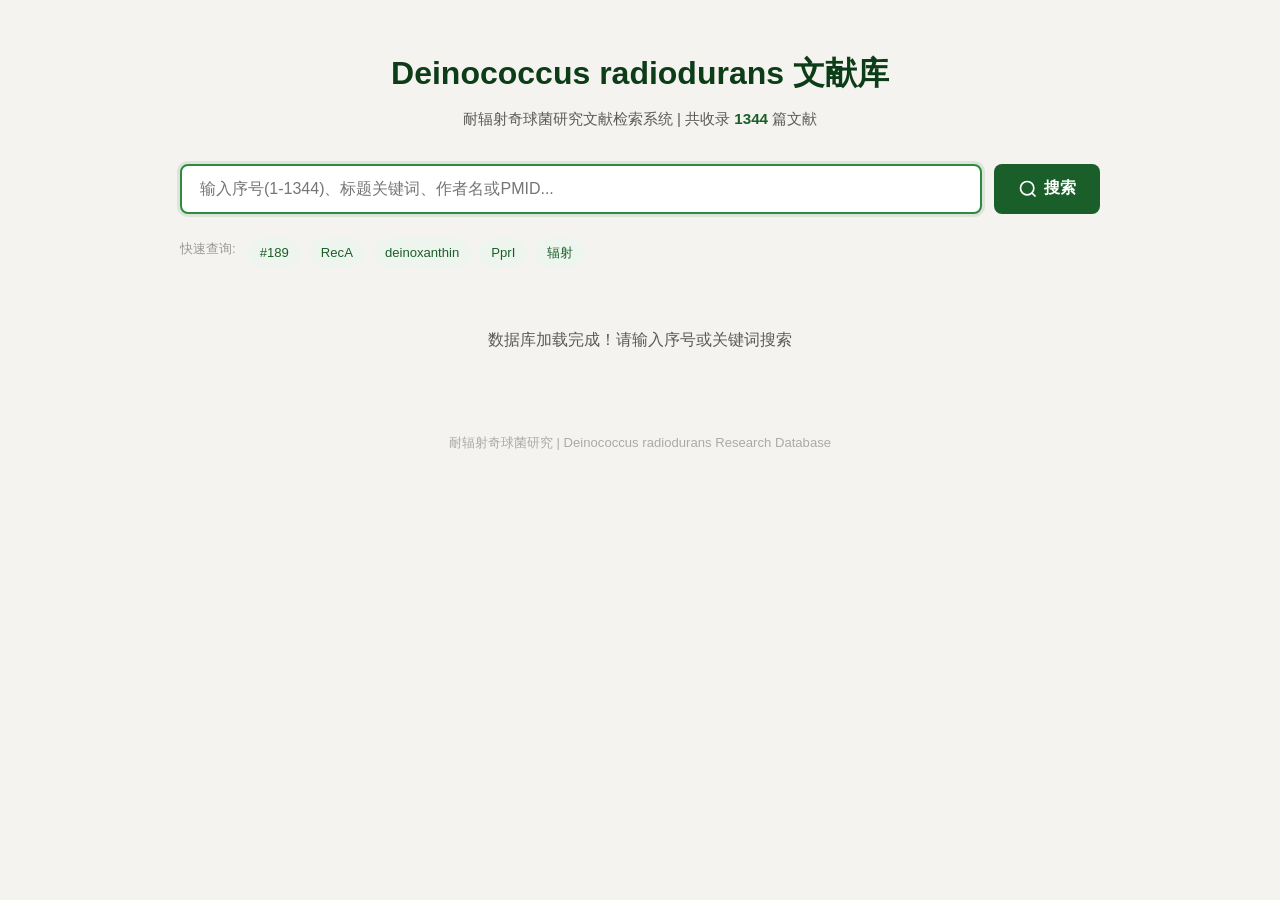
<file: index.html>
<!DOCTYPE html>
<html lang="zh-CN">
<head>
    <meta charset="UTF-8">
    <meta name="viewport" content="width=device-width, initial-scale=1.0">
    <title>Deinococcus radiodurans 文献库</title>
    <style>
        * { margin: 0; padding: 0; box-sizing: border-box; }
        :root {
            --primary: #1a5f2a; --primary-light: #2d8a3e; --primary-dark: #0d3d18;
            --accent: #d4a843; --bg: #f5f3ef; --card: #fff;
            --text: #2c2c2c; --text-light: #5a5a5a; --border: #d8d4cc;
            --shadow: 0 2px 12px rgba(0,0,0,0.08); --shadow-h: 0 4px 20px rgba(0,0,0,0.12);
        }
        body { font-family: -apple-system, BlinkMacSystemFont, 'Segoe UI', 'PingFang SC', 'Microsoft YaHei', sans-serif; background: var(--bg); color: var(--text); line-height: 1.6; }
        .container { max-width: 960px; margin: 0 auto; padding: 0 20px; }
        header { text-align: center; padding: 48px 0 32px; }
        header h1 { font-size: 2rem; font-weight: 700; color: var(--primary-dark); }
        .subtitle { color: var(--text-light); margin-top: 8px; font-size: 0.95rem; }
        .subtitle strong { color: var(--primary); }

        .search-box { display: flex; gap: 12px; margin-bottom: 24px; }
        input[type="text"] {
            flex: 1; padding: 14px 18px; font-size: 1rem; border: 2px solid var(--border);
            border-radius: 8px; outline: none; transition: all 0.25s;
        }
        input[type="text"]:focus { border-color: var(--primary-light); box-shadow: 0 0 0 3px rgba(26,95,42,0.1); }
        button {
            display: flex; align-items: center; gap: 6px; padding: 14px 24px;
            font-size: 1rem; font-weight: 600; color: #fff; background: var(--primary);
            border: none; border-radius: 8px; cursor: pointer; transition: all 0.25s;
        }
        button:hover { background: var(--primary-dark); transform: translateY(-1px); }

        .tips { display: flex; flex-wrap: wrap; gap: 8px; margin-bottom: 20px; }
        .tips span { font-size: 0.82rem; color: #999; margin-right: 4px; }
        .tip {
            font-size: 0.82rem; padding: 4px 12px; background: #eef5ee;
            color: var(--primary); border-radius: 20px; cursor: pointer; transition: all 0.25s;
        }
        .tip:hover { background: var(--primary); color: #fff; }

        .status { text-align: center; padding: 40px; color: var(--text-light); }
        .spinner { width: 36px; height: 36px; border: 3px solid var(--border); border-top-color: var(--primary); border-radius: 50%; animation: s 0.8s linear infinite; margin: 0 auto 12px; }
        @keyframes s { to { transform: rotate(360deg); } }

        .result-info { font-size: 0.88rem; color: var(--text-light); margin-bottom: 16px; }
        .card {
            background: var(--card); border-radius: 10px; padding: 18px 22px;
            box-shadow: var(--shadow); cursor: pointer; transition: all 0.25s;
            border: 1px solid transparent; margin-bottom: 12px;
        }
        .card:hover { box-shadow: var(--shadow-h); border-color: var(--primary-light); transform: translateY(-2px); }
        .card-head { display: flex; gap: 10px; margin-bottom: 8px; flex-wrap: wrap; align-items: center; }
        .num { font-size: 0.8rem; font-weight: 700; color: var(--primary); background: #eef5ee; padding: 2px 10px; border-radius: 12px; }
        .year { font-size: 0.78rem; color: var(--accent); font-weight: 600; background: #fdf6e3; padding: 2px 10px; border-radius: 12px; }
        .pmid-tag { font-size: 0.78rem; color: var(--text-light); }
        .score {
            font-size: 0.78rem;
            font-weight: 600;
            color: var(--primary);
            background: #e8f0e8;
            padding: 2px 10px;
            border-radius: 12px;
            margin-left: auto;
        }
        .card h3 { font-size: 1.05rem; font-weight: 600; line-height: 1.45; margin-bottom: 6px; }
        .card:hover h3 { color: var(--primary); }
        .card .authors { font-size: 0.88rem; color: var(--text-light); }
        .card .journal { font-size: 0.82rem; color: #888; font-style: italic; }
        mark { background: #ffe066; padding: 1px 3px; border-radius: 3px; }

        .modal { position: fixed; top: 0; left: 0; right: 0; bottom: 0; z-index: 100; display: flex; align-items: center; justify-content: center; padding: 20px; }
        .overlay { position: absolute; inset: 0; background: rgba(0,0,0,0.4); backdrop-filter: blur(4px); }
        .content { position: relative; background: var(--card); border-radius: 10px; max-width: 800px; width: 100%; max-height: 90vh; overflow-y: auto; box-shadow: 0 20px 60px rgba(0,0,0,0.2); animation: m 0.3s ease; }
        @keyframes m { from { opacity: 0; transform: translateY(20px) scale(0.97); } to { opacity: 1; transform: translateY(0) scale(1); } }
        .close-btn { position: absolute; top: 12px; right: 16px; width: 36px; height: 36px; border: none; background: #f0f0f0; border-radius: 50%; font-size: 1.4rem; cursor: pointer; display: flex; align-items: center; justify-content: center; z-index: 10; }
        .close-btn:hover { background: #e0e0e0; }
        .detail { padding: 28px 32px; }
        .detail-head { display: flex; justify-content: space-between; align-items: center; flex-wrap: wrap; gap: 12px; margin-bottom: 16px; padding-bottom: 14px; border-bottom: 2px solid var(--primary-light); }
        .detail-num { font-size: 0.85rem; font-weight: 700; color: var(--primary); }
        .links { display: flex; gap: 8px; }
        .links a { display: inline-block; padding: 6px 14px; font-size: 0.82rem; font-weight: 600; text-decoration: none; border-radius: 6px; transition: all 0.25s; }
        .links a:first-child { background: var(--primary); color: #fff; }
        .links a:first-child:hover { background: var(--primary-dark); }
        .links a:last-child { background: #eef5ee; color: var(--primary); }
        .links a:last-child:hover { background: var(--primary); color: #fff; }
        .detail h2 { font-size: 1.3rem; font-weight: 700; line-height: 1.45; margin-bottom: 12px; }
        .detail .meta { display: flex; flex-wrap: wrap; gap: 12px 24px; margin-bottom: 20px; font-size: 0.88rem; color: var(--text-light); }
        .detail .meta strong { color: var(--text); }
        .abstract-box { background: #faf9f7; border-radius: 8px; padding: 20px 22px; border-left: 4px solid var(--accent); }
        .abstract-box h4 { font-size: 0.85rem; font-weight: 700; color: var(--accent); text-transform: uppercase; letter-spacing: 0.5px; margin-bottom: 10px; }
        .abstract-box p { font-size: 0.95rem; line-height: 1.7; text-align: justify; }
        .mesh { margin-top: 16px; }
        .mesh span { display: inline-block; font-size: 0.78rem; padding: 3px 10px; background: #eef5ee; color: var(--primary); border-radius: 12px; margin: 3px; }

        footer { text-align: center; padding: 40px 0; font-size: 0.82rem; color: #aaa; }
        .hidden { display: none !important; }

        @media (max-width: 600px) {
            header h1 { font-size: 1.5rem; }
            .search-box { flex-direction: column; }
            .content { max-height: 95vh; }
            .detail { padding: 20px; }
        }
    </style>
</head>
<body>
    <div class="container">
        <header>
            <h1>Deinococcus radiodurans 文献库</h1>
            <p class="subtitle">耐辐射奇球菌研究文献检索系统 | 共收录 <strong id="total">—</strong> 篇文献</p>
        </header>

        <div class="search-box">
            <input type="text" id="q" placeholder="输入序号(1-1344)、标题关键词、作者名或PMID...">
            <button id="btn">
                <svg width="20" height="20" viewBox="0 0 24 24" fill="none" stroke="currentColor" stroke-width="2"><circle cx="11" cy="11" r="8"></circle><path d="m21 21-4.35-4.35"></path></svg>
                搜索
            </button>
        </div>

        <div class="tips">
            <span>快速查询:</span>
            <div class="tip" data-q="189">#189</div>
            <div class="tip" data-q="RecA">RecA</div>
            <div class="tip" data-q="deinoxanthin">deinoxanthin</div>
            <div class="tip" data-q="PprI">PprI</div>
            <div class="tip" data-q="辐射">辐射</div>
        </div>

        <div id="status" class="status">
            <div class="spinner"></div>
            <p>正在加载文献数据库...</p>
        </div>

        <div id="results"></div>

        <div id="modal" class="modal hidden">
            <div class="overlay"></div>
            <div class="content">
                <button class="close-btn">&times;</button>
                <div id="detail" class="detail"></div>
            </div>
        </div>

        <footer>耐辐射奇球菌研究 | Deinococcus radiodurans Research Database</footer>
    </div>

    <script>
    (function() {
        let DB = null;
        const $ = id => document.getElementById(id);
        const esc = t => t.replace(/[&<>"']/g, m => ({'&':'&amp;','<':'&lt;','>':'&gt;','"':'&quot;',"'":'&#039;'}[m]));
        const hl = (t, q) => {
            if (!q) return esc(t);
            const r = new RegExp('(' + q.replace(/[.*+?^${}()|[\]\\]/g, '\\$&') + ')', 'gi');
            return esc(t).replace(r, '<mark>$1</mark>');
        };

        // V8 引擎常量
        const STOP_WORDS = new Set([
            'the','a','an','is','are','was','were','be','been','being',
            'have','has','had','do','does','did','will','would','could','should',
            'may','might','can','shall','must','lt','gt',
            'of','and','or','but','in','on','at','to','for','with','by',
            'from','up','about','into','through','during','before','after',
            'above','below','between','among','this','that','these','those',
            'i','you','he','she','it','we','they','me','him','her','us','them',
            'as','if','so','than','too','very','just','now','then','here',
            'there','when','where','why','how','all','each','every','both',
            'few','more','most','other','some','such','no','nor','not',
            'only','own','same'
        ]);
        const BATCH_SIZE = 8;
        const UNIQUE_THRESHOLD = 15;

        // 加载数据库
        fetch('database.json').then(r => r.json()).then(data => {
            DB = data;
            $('total').textContent = Object.keys(DB).length;
            $('status').innerHTML = '<p>数据库加载完成！请输入序号或关键词搜索</p>';
            $('q').focus();
        }).catch(() => {
            $('status').innerHTML = '<p>数据库加载失败，请刷新页面重试</p>';
        });

        // ═══════════════════════════════════════════════════════
        // V8 查询清洗
        // ═══════════════════════════════════════════════════════
        function cleanQuery(query) {
            let q = query.trim();

            // 1. 去 UUID、前导数字
            q = q.replace(/^[a-f0-9]{8}-[a-f0-9]{4}-[a-f0-9]{4}-[a-f0-9]{4}-[a-f0-9]{12}_?/i, '');
            q = q.replace(/^\d+[\-_\s]+/, '');
            q = q.replace(/_/g, ' ');
            q = q.replace(/(?<=[a-zA-Z])\-(?=[a-zA-Z])/g, ' ');

            // 2. 提取年份
            const yearMatch = q.match(/\b(19\d{2}|20\d{2})\b/);
            const year = yearMatch ? parseInt(yearMatch[1]) : null;

            // 3. 提取期刊名
            const journalWords = [];
            const sourceMatch = q.match(/\bSource\b/i);
            const soMatch = q.match(/\bSO\s+\d{4}\b/i);
            if (sourceMatch && soMatch) {
                const journalRaw = q.substring(sourceMatch.index + sourceMatch[0].length, soMatch.index).trim();
                for (const w of journalRaw.split(/\s+/)) {
                    const clean = w.replace(/[^a-zA-Z]/g, '');
                    if (clean && clean.length >= 2 && !STOP_WORDS.has(clean.toLowerCase())) {
                        journalWords.push(clean);
                    }
                }
            }

            // 4. 清理 Source 及之后
            if (sourceMatch) {
                q = q.substring(0, sourceMatch.index);
            }

            // 5. 再次清理 SO YYYY
            const soMatch2 = q.match(/\bSO\s+\d{4}\b/i);
            if (soMatch2) {
                q = q.substring(0, soMatch2.index);
            }

            // 6. 清理 HTML 实体
            q = q.replace(/\blt\b|\bgt\b|\bi\b|\bb\b/gi, '');

            // 7. 拆分清洗
            const words = [];
            for (const word of q.split(/\s+/)) {
                let w = word;
                while (w && ',.;:!?'.includes(w[w.length-1])) w = w.slice(0, -1);
                while (w && ',.;:!?'.includes(w[0])) w = w.slice(1);
                if (w) words.push(w);
            }

            // 8. 停用词过滤
            const result = words.filter(w => !STOP_WORDS.has(w.toLowerCase()));
            return { words: result, journalWords, year };
        }

        // ═══════════════════════════════════════════════════════
        // V8 匹配与评分函数
        // ═══════════════════════════════════════════════════════
        function containsWholeWord(title, word) {
            if (!title || !word) return false;
            try {
                const pattern = '\\b' + word.toLowerCase() + '\\b';
                return new RegExp(pattern, 'i').test(title);
            } catch (e) { return false; }
        }

        function containsPrefixWord(title, word) {
            if (!title || !word) return false;
            try {
                const pattern = '\\b' + word.toLowerCase() + '\\w*\\b';
                return new RegExp(pattern, 'i').test(title);
            } catch (e) { return false; }
        }

        function containsSubstring(title, word) {
            if (!title || !word) return false;
            return title.toLowerCase().includes(word.toLowerCase());
        }

        function getWordPositions(title, queryWords, matchFn) {
            const titleLower = title.toLowerCase();
            const positions = [];
            for (const word of queryWords) {
                if (!matchFn(title, word)) continue;
                const wordLower = word.toLowerCase();
                let pattern = '\\b' + wordLower.replace(/[.*+?^${}()|[\]\\]/g, '\\$&') + '\\b';
                if (word.length <= 4) {
                    pattern = '\\b' + wordLower.replace(/[.*+?^${}()|[\]\\]/g, '\\$&') + '\\w*\\b';
                }
                const regex = new RegExp(pattern, 'gi');
                const m = regex.exec(titleLower);
                if (m) positions.push([word, m.index, m.index + m[0].length]);
            }
            return positions;
        }

        function calcPhraseBonus(title, words) {
            const titleLower = title.toLowerCase();
            let bonus = 0;
            for (let i = 0; i < words.length - 1; i++) {
                const phrase = words[i].toLowerCase() + ' ' + words[i+1].toLowerCase();
                if (titleLower.includes(phrase)) bonus += 12;
            }
            for (let i = 0; i < words.length - 2; i++) {
                const phrase = words[i].toLowerCase() + ' ' + words[i+1].toLowerCase() + ' ' + words[i+2].toLowerCase();
                if (titleLower.includes(phrase)) bonus += 20;
            }
            return Math.min(bonus, 40);
        }

        function calcOrderScore(title, queryWords, matchFn) {
            const positions = getWordPositions(title, queryWords, matchFn);
            if (positions.length <= 1) return 0;
            const starts = positions.map(p => p[1]);
            const dp = starts.map(() => 1);
            for (let i = 1; i < starts.length; i++) {
                for (let j = 0; j < i; j++) {
                    if (starts[i] > starts[j]) dp[i] = Math.max(dp[i], dp[j] + 1);
                }
            }
            const orderScore = (Math.max(...dp) / queryWords.length) * 30;
            let consecutiveBonus = 0;
            for (let i = 1; i < positions.length; i++) {
                const gap = positions[i][1] - positions[i-1][2];
                if (gap === 0) consecutiveBonus += 3;
                else if (gap <= 1) consecutiveBonus += 10;
                else if (gap <= 5) consecutiveBonus += 7;
                else if (gap <= 15) consecutiveBonus += 5;
                else if (gap <= 30) consecutiveBonus += 2;
            }
            return Math.round(orderScore + Math.min(consecutiveBonus, 30));
        }

        function calcJournalScore(entryJournal, journalWords) {
            if (!journalWords || !journalWords.length || !entryJournal) return 0;
            let matched = 0;
            for (const w of journalWords) {
                if (containsPrefixWord(entryJournal, w)) matched++;
            }
            if (matched === 0) return 0;
            let score = matched * 12;
            if (matched === journalWords.length) score += 15;
            return Math.min(score, 40);
        }

        function calcYearScore(entryYear, queryYear) {
            if (queryYear === null || queryYear === undefined || entryYear === null || entryYear === undefined) return 0;
            return entryYear == queryYear ? 25 : 0;
        }

        function calcScore(title, words, matchFn, journalWords, entryJournal, queryYear, entryYear) {
            const titleLower = title.toLowerCase();
            let score = 0;
            let matchedCount = 0;
            let caseSensitiveMatch = false;

            for (const word of words) {
                if (matchFn(title, word)) matchedCount++;
                if (title.includes(word)) caseSensitiveMatch = true;
            }

            if (words.length > 0) {
                score += (matchedCount / words.length) * 50;
            }

            if (matchedCount > 0) {
                const positions = getWordPositions(title, words, matchFn);
                if (positions.length > 0) {
                    const half = titleLower.length / 2;
                    const allFirst = positions.every(p => p[1] < half);
                    const someFirst = positions.some(p => p[1] < half);
                    if (allFirst) score += 25;
                    else if (someFirst) score += 15;
                    else score += 5;
                }
            }

            const qJoined = words.join(' ').toLowerCase();
            if (titleLower.includes(qJoined)) score += 25;
            if (caseSensitiveMatch) score += 5;

            score += calcOrderScore(title, words, matchFn);
            score += calcPhraseBonus(title, words);

            if (matchedCount > 0 && words.length > 0) {
                let coveredChars = 0;
                for (const w of words) {
                    if (matchFn(title, w)) coveredChars += w.length;
                }
                const titleLen = titleLower.replace(/\s/g, '').length;
                if (titleLen > 0) score += Math.round(coveredChars / titleLen * 20);
            }

            if (journalWords && journalWords.length > 0 && entryJournal) {
                score += calcJournalScore(entryJournal, journalWords);
            }

            if (queryYear !== null && queryYear !== undefined && entryYear !== null && entryYear !== undefined) {
                score += calcYearScore(entryYear, queryYear);
            }

            return Math.round(score);
        }

        // ═══════════════════════════════════════════════════════
        // V8 交集构建
        // ═══════════════════════════════════════════════════════
        function buildIntersectionStrict(entries, words, limit) {
            let intersection = null;
            let lastNonEmpty = null;
            const failedWords = [];
            for (let i = 0; i < limit; i++) {
                const word = words[i];
                const matches = new Set();
                for (const e of entries) {
                    if (containsWholeWord(e.title, word)) matches.add(String(e.number));
                }
                if (matches.size === 0) {
                    failedWords.push(word);
                    if (intersection !== null) {
                        return { set: lastNonEmpty || new Set(), failedWords };
                    }
                    continue;
                }
                if (intersection === null) {
                    intersection = matches;
                } else {
                    intersection = new Set([...intersection].filter(x => matches.has(x)));
                }
                if (intersection.size === 1) {
                    return { set: intersection, failedWords };
                }
                if (intersection.size > 0) {
                    lastNonEmpty = new Set(intersection);
                }
            }
            return { set: intersection || new Set(), failedWords };
        }

        function buildIntersectionAllFuzzy(entries, words, limit) {
            let intersection = null;
            let lastNonEmpty = null;
            for (let i = 0; i < limit; i++) {
                const word = words[i];
                const matches = new Set();
                for (const e of entries) {
                    if (containsPrefixWord(e.title, word)) matches.add(String(e.number));
                }
                if (matches.size === 0) {
                    return lastNonEmpty || new Set();
                }
                if (intersection === null) {
                    intersection = matches;
                } else {
                    intersection = new Set([...intersection].filter(x => matches.has(x)));
                }
                if (intersection.size === 1) {
                    return intersection;
                }
                if (intersection.size > 0) {
                    lastNonEmpty = new Set(intersection);
                }
            }
            return intersection || new Set();
        }

        // ═══════════════════════════════════════════════════════
        // V8 搜索主函数
        // ═══════════════════════════════════════════════════════
        function search(query) {
            if (!DB || !query) return [];
            const q = query.trim();

            // 精确序号匹配
            if (/^\d+$/.test(q) && DB[q]) {
                const entry = Object.assign({}, DB[q]);
                entry._score = 100;
                entry._matchStatus = 'exact_number';
                return [entry];
            }

            const { words, journalWords, year } = cleanQuery(q);
            if (words.length === 0 && journalWords.length === 0 && year === null) {
                return [];
            }

            const allEntries = Object.values(DB);

            // Phase 1: 严格整词交集
            const { set: strictSet, failedWords } = buildIntersectionStrict(
                allEntries, words, Math.min(words.length, BATCH_SIZE));

            // 剩余单词继续严格
            if (strictSet.size > 1 && words.length > BATCH_SIZE) {
                let lastNonEmpty = strictSet.size > 0 ? new Set(strictSet) : null;
                for (let i = BATCH_SIZE; i < words.length; i++) {
                    const word = words[i];
                    const matches = new Set();
                    for (const e of allEntries) {
                        if (containsWholeWord(e.title, word)) matches.add(String(e.number));
                    }
                    if (matches.size === 0) {
                        strictSet = lastNonEmpty || new Set();
                        break;
                    }
                    strictSet = new Set([...strictSet].filter(x => matches.has(x)));
                    if (strictSet.size === 1) break;
                    if (strictSet.size > 0) lastNonEmpty = new Set(strictSet);
                }
            }

            if (strictSet.size === 1) {
                const num = [...strictSet][0];
                for (const e of allEntries) {
                    if (String(e.number) === num) {
                        const entry = Object.assign({}, e);
                        entry._score = 100;
                        entry._matchStatus = 'unique_match_strict';
                        return [entry];
                    }
                }
            }

            // Phase 2: 前缀模糊交集
            let fuzzySet = new Set();
            if (strictSet.size === 0) {
                fuzzySet = buildIntersectionAllFuzzy(allEntries, words, Math.min(words.length, BATCH_SIZE));
            } else if (strictSet.size > 1 && failedWords.length > 0) {
                fuzzySet = buildIntersectionAllFuzzy(allEntries, words, Math.min(words.length, BATCH_SIZE));
            }

            if (fuzzySet.size === 1) {
                const num = [...fuzzySet][0];
                for (const e of allEntries) {
                    if (String(e.number) === num) {
                        const entry = Object.assign({}, e);
                        entry._score = 95;
                        entry._matchStatus = failedWords.length > 0 ? 'unique_match_fuzzy' : 'unique_match_strict';
                        return [entry];
                    }
                }
            }

            if (fuzzySet.size > 0) {
                strictSet = fuzzySet;
            }

            // Phase 3: 综合评分排序
            if (strictSet.size > 1) {
                const matchFn = failedWords.length > 0 ? containsPrefixWord : containsWholeWord;
                const scored = [];
                for (const e of allEntries) {
                    if (strictSet.has(String(e.number))) {
                        const s = calcScore(
                            e.title || '', words, matchFn,
                            journalWords, e.journal,
                            year, e.year
                        );
                        const entry = Object.assign({}, e);
                        entry._score = s;
                        entry._matchStatus = 'multi_match';
                        scored.push([entry, s]);
                    }
                }
                scored.sort((a, b) => b[1] - a[1]);

                // 分差阈值唯一化
                if (scored.length >= 2 && (scored[0][1] - scored[1][1]) >= UNIQUE_THRESHOLD) {
                    scored[0][0]._matchStatus = failedWords.length > 0 ? 'unique_match_fuzzy' : 'unique_match_strict';
                    return [scored[0][0]];
                }

                return scored.slice(0, 30).map(x => x[0]);
            }

            // Fallback: 子串匹配
            const subMatches = allEntries.filter(e => {
                const titleLower = (e.title || '').toLowerCase();
                return words.every(w => titleLower.includes(w.toLowerCase()));
            });

            if (subMatches.length > 0) {
                const scored = subMatches.map(e => {
                    const s = calcScore(
                        e.title || '', words, containsSubstring,
                        journalWords, e.journal,
                        year, e.year
                    );
                    const entry = Object.assign({}, e);
                    entry._score = s;
                    entry._matchStatus = 'substring_fallback';
                    return [entry, s];
                });
                scored.sort((a, b) => b[1] - a[1]);

                if (scored.length >= 2 && (scored[0][1] - scored[1][1]) >= UNIQUE_THRESHOLD) {
                    scored[0][0]._matchStatus = 'unique_match_fallback';
                    return [scored[0][0]];
                }

                return scored.slice(0, 30).map(x => x[0]);
            }

            // Fallback 2: 作者搜索
            const qLower = q.toLowerCase();
            const results = [];
            for (const e of allEntries) {
                if ((e.authors || '').toLowerCase().includes(qLower)) {
                    const entry = Object.assign({}, e);
                    entry._score = 10;
                    entry._matchStatus = 'author_match';
                    results.push(entry);
                    if (results.length >= 30) break;
                }
            }
            if (results.length > 0) return results;

            // Fallback 3: PMID 精确匹配
            for (const e of allEntries) {
                if (e.pmid === q) {
                    const entry = Object.assign({}, e);
                    entry._score = 100;
                    entry._matchStatus = 'pmid_match';
                    return [entry];
                }
            }

            // Fallback 4: 摘要全文匹配
            const abstractResults = [];
            for (const e of allEntries) {
                if ((e.abstract || '').toLowerCase().includes(qLower)) {
                    const entry = Object.assign({}, e);
                    entry._score = 5;
                    entry._matchStatus = 'abstract_match';
                    abstractResults.push(entry);
                    if (abstractResults.length >= 30) break;
                }
            }
            return abstractResults;
        }

        // ═══════════════════════════════════════════════════════
        // 渲染
        // ═══════════════════════════════════════════════════════
        function render() {
            const q = $('q').value.trim();
            const results = search(q);
            const out = $('results');

            if (!results.length) {
                out.innerHTML = '<div class="status">未找到与 "' + esc(q) + '" 相关的文献</div>';
                $('status').classList.add('hidden');
                return;
            }

            $('status').classList.add('hidden');
            let h = '<div class="result-info">找到 ' + results.length + ' 条结果</div>';

            results.forEach(e => {
                const statusLabel = {
                    'exact_number': '精确序号',
                    'unique_match_strict': '唯一匹配',
                    'unique_match_fuzzy': '模糊唯一',
                    'unique_match_fallback': '回退唯一',
                    'multi_match': '多匹配',
                    'substring_fallback': '子串匹配',
                    'author_match': '作者匹配',
                    'pmid_match': 'PMID匹配',
                    'abstract_match': '摘要匹配'
                }[e._matchStatus] || '';

                h += '<div class="card" data-num="' + e.number + '">' +
                    '<div class="card-head">' +
                        '<span class="num">#' + e.number + '</span>' +
                        (e.year ? '<span class="year">' + e.year + '</span>' : '') +
                        '<span class="pmid-tag">PMID: ' + e.pmid + '</span>' +
                        (e._score !== undefined ? '<span class="score">匹配度: ' + e._score + (statusLabel ? ' (' + statusLabel + ')' : '') + '</span>' : '') +
                    '</div>' +
                    '<h3>' + hl(e.title, q) + '</h3>' +
                    '<p class="authors">' + hl(e.authors, q) + '</p>' +
                    '<p class="journal">' + esc(e.journal) + '</p>' +
                '</div>';
            });
            out.innerHTML = h;

            if (results.length === 1) show(results[0]);
        }

        function show(e) {
            const pmidLink = 'https://pubmed.ncbi.nlm.nih.gov/' + e.pmid + '/';
            const doiLink = e.doi ? 'https://doi.org/' + e.doi : '';

            let h = '<div class="detail-head">' +
                '<span class="detail-num">文献 #' + e.number + '</span>' +
                '<div class="links">' +
                    '<a href="' + pmidLink + '" target="_blank">PubMed</a>' +
                    (doiLink ? '<a href="' + doiLink + '" target="_blank">DOI</a>' : '') +
                '</div></div>' +
                '<h2>' + esc(e.title) + '</h2>' +
                '<p class="authors">' + esc(e.authors) + '</p>' +
                '<div class="meta">' +
                    '<span><strong>期刊:</strong> ' + esc(e.journal) + '</span>' +
                    (e.year ? '<span><strong>年份:</strong> ' + e.year + '</span>' : '') +
                    '<span><strong>PMID:</strong> ' + e.pmid + '</span>' +
                    (e.pmcid ? '<span><strong>PMCID:</strong> ' + e.pmcid + '</span>' : '') +
                    (e.doi ? '<span><strong>DOI:</strong> ' + e.doi + '</span>' : '') +
                '</div>' +
                '<div class="abstract-box">' +
                    '<h4>Abstract</h4>' +
                    '<p>' + esc(e.abstract) + '</p>' +
                '</div>';

            if (e.mesh_terms && e.mesh_terms.length) {
                h += '<div class="mesh"><h4>MeSH Terms</h4>';
                e.mesh_terms.forEach(t => { h += '<span>' + esc(t) + '</span>'; });
                h += '</div>';
            }

            $('detail').innerHTML = h;
            $('modal').classList.remove('hidden');
            document.body.style.overflow = 'hidden';
        }

        function hide() { $('modal').classList.add('hidden'); document.body.style.overflow = ''; }

        // 事件绑定
        $('btn').addEventListener('click', render);
        $('q').addEventListener('keypress', e => { if (e.key === 'Enter') render(); });
        document.querySelectorAll('.tip').forEach(t => {
            t.addEventListener('click', () => { $('q').value = t.dataset.q; render(); });
        });
        $('results').addEventListener('click', e => {
            const c = e.target.closest('.card');
            if (c && c.dataset.num) show(DB[c.dataset.num]);
        });
        document.querySelector('.close-btn').addEventListener('click', hide);
        document.querySelector('.overlay').addEventListener('click', hide);
        document.addEventListener('keydown', e => { if (e.key === 'Escape') hide(); });
    })();
    </script>
</body>
</html>
</file>
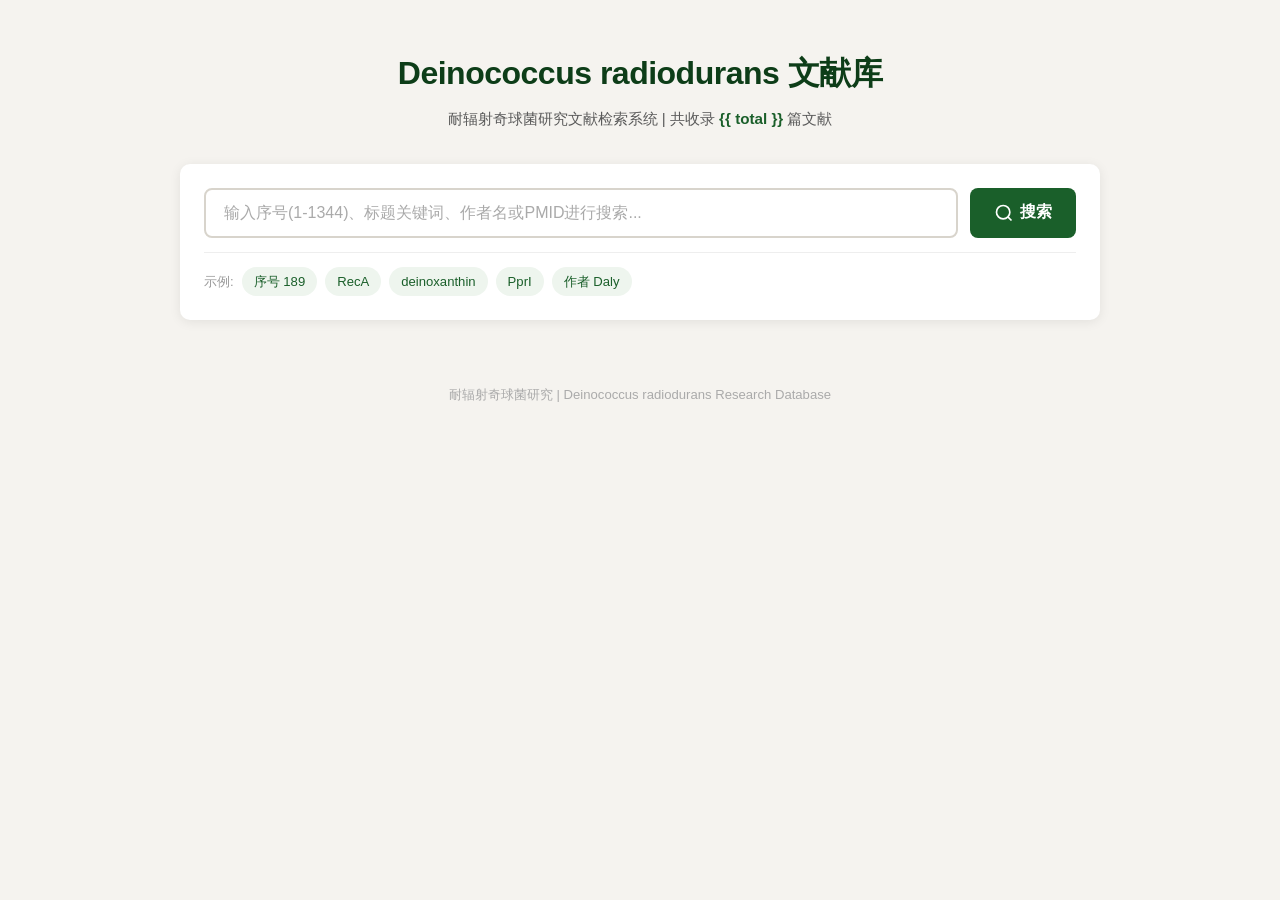
<file: templates/index.html>
<!DOCTYPE html>
<html lang="zh-CN">
<head>
    <meta charset="UTF-8">
    <meta name="viewport" content="width=device-width, initial-scale=1.0">
    <title>Deinococcus radiodurans 文献库 | 学术查询系统</title>
    <link rel="stylesheet" href="/static/style.css">
</head>
<body>
    <div class="container">
        <!-- 头部 -->
        <header class="header">
            <h1>Deinococcus radiodurans 文献库</h1>
            <p class="subtitle">耐辐射奇球菌研究文献检索系统 | 共收录 <strong>{{ total }}</strong> 篇文献</p>
        </header>

        <!-- 搜索区域 -->
        <div class="search-section">
            <div class="search-box">
                <input 
                    type="text" 
                    id="searchInput" 
                    placeholder="输入序号(1-1344)、标题关键词、作者名或PMID进行搜索..."
                    autocomplete="off"
                >
                <button id="searchBtn" onclick="performSearch()">
                    <svg width="20" height="20" viewBox="0 0 24 24" fill="none" stroke="currentColor" stroke-width="2">
                        <circle cx="11" cy="11" r="8"></circle>
                        <path d="m21 21-4.35-4.35"></path>
                    </svg>
                    搜索
                </button>
            </div>
            <div class="search-tips">
                <span class="tip">示例:</span>
                <span class="tip-tag" onclick="quickSearch('189')">序号 189</span>
                <span class="tip-tag" onclick="quickSearch('RecA')">RecA</span>
                <span class="tip-tag" onclick="quickSearch('deinoxanthin')">deinoxanthin</span>
                <span class="tip-tag" onclick="quickSearch('PprI')">PprI</span>
                <span class="tip-tag" onclick="quickSearch('Daly')">作者 Daly</span>
            </div>
        </div>

        <!-- 加载指示 -->
        <div id="loading" class="loading hidden">
            <div class="spinner"></div>
            <p>正在搜索...</p>
        </div>

        <!-- 搜索结果 -->
        <div id="results" class="results"></div>

        <!-- 文献详情（模态框） -->
        <div id="detailModal" class="modal hidden">
            <div class="modal-overlay" onclick="closeModal()"></div>
            <div class="modal-content">
                <button class="modal-close" onclick="closeModal()">&times;</button>
                <div id="detailBody"></div>
            </div>
        </div>

        <!-- 页脚 -->
        <footer class="footer">
            <p>耐辐射奇球菌研究 | Deinococcus radiodurans Research Database</p>
        </footer>
    </div>

    <script>
        const searchInput = document.getElementById('searchInput');
        const searchBtn = document.getElementById('searchBtn');
        const loading = document.getElementById('loading');
        const resultsDiv = document.getElementById('results');
        const detailModal = document.getElementById('detailModal');
        const detailBody = document.getElementById('detailBody');

        // 回车搜索
        searchInput.addEventListener('keypress', function(e) {
            if (e.key === 'Enter') performSearch();
        });

        function quickSearch(q) {
            searchInput.value = q;
            performSearch();
        }

        async function performSearch() {
            const query = searchInput.value.trim();
            if (!query) return;

            loading.classList.remove('hidden');
            resultsDiv.innerHTML = '';

            try {
                const response = await fetch('/api/search?q=' + encodeURIComponent(query));
                const data = await response.json();
                renderResults(data, query);
            } catch (err) {
                resultsDiv.innerHTML = '<div class="error">搜索出错，请重试</div>';
            } finally {
                loading.classList.add('hidden');
            }
        }

        function renderResults(data, query) {
            if (data.error) {
                resultsDiv.innerHTML = `<div class="error">${data.error}</div>`;
                return;
            }

            if (data.count === 0) {
                resultsDiv.innerHTML = `<div class="no-results">未找到与 "${escapeHtml(query)}" 相关的文献</div>`;
                return;
            }

            const isSingle = data.count === 1;
            let html = `<div class="result-count">找到 ${data.count} 条结果</div>`;

            html += '<div class="result-list">';
            data.results.forEach(entry => {
                html += renderEntryCard(entry);
            });
            html += '</div>';

            resultsDiv.innerHTML = html;

            // 如果只有一个结果，自动展开详情
            if (isSingle && data.results[0]) {
                showDetail(data.results[0]);
            }
        }

        function renderEntryCard(entry) {
            const num = entry.number || '';
            const title = entry.title || '[无标题]';
            const authors = entry.authors || '';
            const journal = entry.journal || '';
            const year = entry.year || '';
            const pmid = entry.pmid || '';
            const doi = entry.doi || '';

            // 高亮显示
            const query = searchInput.value.trim().toLowerCase();

            return `
                <div class="entry-card" onclick="fetchAndShowDetail(${num})">
                    <div class="entry-header">
                        <span class="entry-number">#${num}</span>
                        ${year ? `<span class="entry-year">${year}</span>` : ''}
                        ${pmid ? `<span class="entry-pmid">PMID: ${pmid}</span>` : ''}
                    </div>
                    <h3 class="entry-title">${highlightText(title, query)}</h3>
                    <p class="entry-authors">${highlightText(authors, query)}</p>
                    ${journal ? `<p class="entry-journal">${journal}</p>` : ''}
                    ${doi ? `<p class="entry-doi">DOI: ${doi}</p>` : ''}
                </div>
            `;
        }

        async function fetchAndShowDetail(num) {
            try {
                const response = await fetch('/api/entry/' + num);
                const entry = await response.json();
                if (!entry.error) showDetail(entry);
            } catch (err) {
                console.error(err);
            }
        }

        function showDetail(entry) {
            const num = entry.number || '';
            const title = entry.title || '[无标题]';
            const authors = entry.authors || '';
            const journal = entry.journal || '';
            const year = entry.year || '';
            const pmid = entry.pmid || '';
            const pmcid = entry.pmcid || '';
            const doi = entry.doi || '';
            const abstract = entry.abstract || '[无摘要]';

            const pmidLink = pmid ? `https://pubmed.ncbi.nlm.nih.gov/${pmid}/` : '';
            const doiLink = doi ? `https://doi.org/${doi}` : '';

            detailBody.innerHTML = `
                <div class="detail-header">
                    <span class="detail-number">文献 #${num}</span>
                    <div class="detail-actions">
                        ${pmidLink ? `<a href="${pmidLink}" target="_blank" class="btn-link">PubMed</a>` : ''}
                        ${doiLink ? `<a href="${doiLink}" target="_blank" class="btn-link">DOI链接</a>` : ''}
                    </div>
                </div>
                <h2 class="detail-title">${title}</h2>
                <p class="detail-authors">${authors}</p>
                <div class="detail-meta">
                    ${journal ? `<span class="meta-item"><strong>期刊:</strong> ${journal}</span>` : ''}
                    ${year ? `<span class="meta-item"><strong>年份:</strong> ${year}</span>` : ''}
                    ${pmid ? `<span class="meta-item"><strong>PMID:</strong> ${pmid}</span>` : ''}
                    ${pmcid ? `<span class="meta-item"><strong>PMCID:</strong> ${pmcid}</span>` : ''}
                    ${doi ? `<span class="meta-item"><strong>DOI:</strong> ${doi}</span>` : ''}
                </div>
                <div class="detail-abstract">
                    <h4>摘要</h4>
                    <p>${abstract}</p>
                </div>
            `;
            detailModal.classList.remove('hidden');
            document.body.style.overflow = 'hidden';
        }

        function closeModal() {
            detailModal.classList.add('hidden');
            document.body.style.overflow = '';
        }

        function highlightText(text, query) {
            if (!query) return escapeHtml(text);
            const regex = new RegExp('(' + escapeRegex(query) + ')', 'gi');
            return escapeHtml(text).replace(regex, '<mark>$1</mark>');
        }

        function escapeHtml(text) {
            const div = document.createElement('div');
            div.textContent = text;
            return div.innerHTML;
        }

        function escapeRegex(string) {
            return string.replace(/[.*+?^${}()|[\]\\]/g, '\\$&');
        }

        // ESC关闭模态框
        document.addEventListener('keydown', function(e) {
            if (e.key === 'Escape') closeModal();
        });
    </script>
</body>
</html>
</file>
<file: static/style.css>
/* ===== 基础样式 ===== */
* {
    margin: 0;
    padding: 0;
    box-sizing: border-box;
}

:root {
    --primary: #1a5f2a;
    --primary-light: #2d8a3e;
    --primary-dark: #0d3d18;
    --accent: #d4a843;
    --bg: #f5f3ef;
    --card-bg: #ffffff;
    --text: #2c2c2c;
    --text-light: #5a5a5a;
    --border: #d8d4cc;
    --shadow: 0 2px 12px rgba(0,0,0,0.08);
    --shadow-hover: 0 4px 20px rgba(0,0,0,0.12);
    --radius: 10px;
    --transition: all 0.25s ease;
}

body {
    font-family: -apple-system, BlinkMacSystemFont, 'Segoe UI', 'PingFang SC', 'Microsoft YaHei', sans-serif;
    background: var(--bg);
    color: var(--text);
    line-height: 1.6;
    min-height: 100vh;
}

.container {
    max-width: 960px;
    margin: 0 auto;
    padding: 0 20px;
}

/* ===== 头部 ===== */
.header {
    text-align: center;
    padding: 48px 0 32px;
}

.header h1 {
    font-size: 2rem;
    font-weight: 700;
    color: var(--primary-dark);
    letter-spacing: -0.5px;
}

.subtitle {
    font-size: 0.95rem;
    color: var(--text-light);
    margin-top: 8px;
}

.subtitle strong {
    color: var(--primary);
    font-weight: 600;
}

/* ===== 搜索区域 ===== */
.search-section {
    background: var(--card-bg);
    border-radius: var(--radius);
    padding: 24px;
    box-shadow: var(--shadow);
    margin-bottom: 24px;
}

.search-box {
    display: flex;
    gap: 12px;
}

#searchInput {
    flex: 1;
    padding: 14px 18px;
    font-size: 1rem;
    border: 2px solid var(--border);
    border-radius: 8px;
    outline: none;
    transition: var(--transition);
    color: var(--text);
}

#searchInput:focus {
    border-color: var(--primary-light);
    box-shadow: 0 0 0 3px rgba(26, 95, 42, 0.1);
}

#searchInput::placeholder {
    color: #aaa;
}

#searchBtn {
    display: flex;
    align-items: center;
    gap: 6px;
    padding: 14px 24px;
    font-size: 1rem;
    font-weight: 600;
    color: #fff;
    background: var(--primary);
    border: none;
    border-radius: 8px;
    cursor: pointer;
    transition: var(--transition);
    white-space: nowrap;
}

#searchBtn:hover {
    background: var(--primary-dark);
    transform: translateY(-1px);
}

.search-tips {
    display: flex;
    flex-wrap: wrap;
    align-items: center;
    gap: 8px;
    margin-top: 14px;
    padding-top: 14px;
    border-top: 1px solid #eee;
}

.tip {
    font-size: 0.82rem;
    color: #999;
}

.tip-tag {
    font-size: 0.82rem;
    padding: 4px 12px;
    background: #eef5ee;
    color: var(--primary);
    border-radius: 20px;
    cursor: pointer;
    transition: var(--transition);
}

.tip-tag:hover {
    background: var(--primary);
    color: #fff;
}

/* ===== 加载 ===== */
.loading {
    text-align: center;
    padding: 40px;
    color: var(--text-light);
}

.spinner {
    width: 36px;
    height: 36px;
    border: 3px solid var(--border);
    border-top-color: var(--primary);
    border-radius: 50%;
    animation: spin 0.8s linear infinite;
    margin: 0 auto 12px;
}

@keyframes spin {
    to { transform: rotate(360deg); }
}

.hidden { display: none !important; }

/* ===== 搜索结果 ===== */
.result-count {
    font-size: 0.88rem;
    color: var(--text-light);
    margin-bottom: 16px;
    padding-left: 4px;
}

.result-list {
    display: flex;
    flex-direction: column;
    gap: 12px;
}

.entry-card {
    background: var(--card-bg);
    border-radius: var(--radius);
    padding: 18px 22px;
    box-shadow: var(--shadow);
    cursor: pointer;
    transition: var(--transition);
    border: 1px solid transparent;
}

.entry-card:hover {
    box-shadow: var(--shadow-hover);
    border-color: var(--primary-light);
    transform: translateY(-2px);
}

.entry-header {
    display: flex;
    align-items: center;
    gap: 10px;
    margin-bottom: 8px;
    flex-wrap: wrap;
}

.entry-number {
    font-size: 0.8rem;
    font-weight: 700;
    color: var(--primary);
    background: #eef5ee;
    padding: 2px 10px;
    border-radius: 12px;
}

.entry-year {
    font-size: 0.78rem;
    color: var(--accent);
    font-weight: 600;
    background: #fdf6e3;
    padding: 2px 10px;
    border-radius: 12px;
}

.entry-pmid {
    font-size: 0.78rem;
    color: var(--text-light);
}

.entry-title {
    font-size: 1.05rem;
    font-weight: 600;
    color: var(--text);
    line-height: 1.45;
    margin-bottom: 6px;
}

.entry-card:hover .entry-title {
    color: var(--primary);
}

.entry-authors {
    font-size: 0.88rem;
    color: var(--text-light);
    margin-bottom: 4px;
}

.entry-journal {
    font-size: 0.82rem;
    color: #888;
    font-style: italic;
}

.entry-doi {
    font-size: 0.78rem;
    color: #aaa;
    margin-top: 4px;
}

/* 高亮 */
mark {
    background: #ffe066;
    padding: 1px 3px;
    border-radius: 3px;
}

/* ===== 模态框 ===== */
.modal {
    position: fixed;
    top: 0; left: 0; right: 0; bottom: 0;
    z-index: 100;
    display: flex;
    align-items: center;
    justify-content: center;
    padding: 20px;
}

.modal-overlay {
    position: absolute;
    top: 0; left: 0; right: 0; bottom: 0;
    background: rgba(0,0,0,0.4);
    backdrop-filter: blur(4px);
}

.modal-content {
    position: relative;
    background: var(--card-bg);
    border-radius: var(--radius);
    max-width: 800px;
    width: 100%;
    max-height: 90vh;
    overflow-y: auto;
    box-shadow: 0 20px 60px rgba(0,0,0,0.2);
    animation: modalIn 0.3s ease;
}

@keyframes modalIn {
    from { opacity: 0; transform: translateY(20px) scale(0.97); }
    to { opacity: 1; transform: translateY(0) scale(1); }
}

.modal-close {
    position: absolute;
    top: 12px;
    right: 16px;
    width: 36px;
    height: 36px;
    border: none;
    background: #f0f0f0;
    border-radius: 50%;
    font-size: 1.4rem;
    cursor: pointer;
    display: flex;
    align-items: center;
    justify-content: center;
    transition: var(--transition);
    z-index: 10;
}

.modal-close:hover {
    background: #e0e0e0;
}

/* 详情内容 */
#detailBody {
    padding: 28px 32px;
}

.detail-header {
    display: flex;
    justify-content: space-between;
    align-items: center;
    flex-wrap: wrap;
    gap: 12px;
    margin-bottom: 16px;
    padding-bottom: 14px;
    border-bottom: 2px solid var(--primary-light);
}

.detail-number {
    font-size: 0.85rem;
    font-weight: 700;
    color: var(--primary);
}

.detail-actions {
    display: flex;
    gap: 8px;
}

.btn-link {
    display: inline-block;
    padding: 6px 14px;
    font-size: 0.82rem;
    font-weight: 600;
    text-decoration: none;
    border-radius: 6px;
    transition: var(--transition);
}

.btn-link:first-child {
    background: var(--primary);
    color: #fff;
}

.btn-link:first-child:hover {
    background: var(--primary-dark);
}

.btn-link:last-child {
    background: #eef5ee;
    color: var(--primary);
}

.btn-link:last-child:hover {
    background: var(--primary);
    color: #fff;
}

.detail-title {
    font-size: 1.3rem;
    font-weight: 700;
    color: var(--text);
    line-height: 1.45;
    margin-bottom: 12px;
}

.detail-authors {
    font-size: 0.95rem;
    color: var(--text-light);
    margin-bottom: 16px;
    padding-bottom: 14px;
    border-bottom: 1px solid #eee;
}

.detail-meta {
    display: flex;
    flex-wrap: wrap;
    gap: 12px 24px;
    margin-bottom: 20px;
}

.meta-item {
    font-size: 0.88rem;
    color: var(--text-light);
}

.meta-item strong {
    color: var(--text);
}

.detail-abstract {
    background: #faf9f7;
    border-radius: 8px;
    padding: 20px 22px;
    border-left: 4px solid var(--accent);
}

.detail-abstract h4 {
    font-size: 0.85rem;
    font-weight: 700;
    color: var(--accent);
    text-transform: uppercase;
    letter-spacing: 0.5px;
    margin-bottom: 10px;
}

.detail-abstract p {
    font-size: 0.95rem;
    line-height: 1.7;
    color: var(--text);
    text-align: justify;
}

/* ===== 错误/空结果 ===== */
.error, .no-results {
    text-align: center;
    padding: 40px;
    color: var(--text-light);
    font-size: 1rem;
}

/* ===== 页脚 ===== */
.footer {
    text-align: center;
    padding: 40px 0;
    font-size: 0.82rem;
    color: #aaa;
}

/* ===== 响应式 ===== */
@media (max-width: 600px) {
    .header h1 {
        font-size: 1.5rem;
    }
    
    .search-box {
        flex-direction: column;
    }
    
    #searchBtn {
        justify-content: center;
    }
    
    .modal-content {
        max-height: 95vh;
        margin: 10px;
    }
    
    #detailBody {
        padding: 20px;
    }
}
</file>
